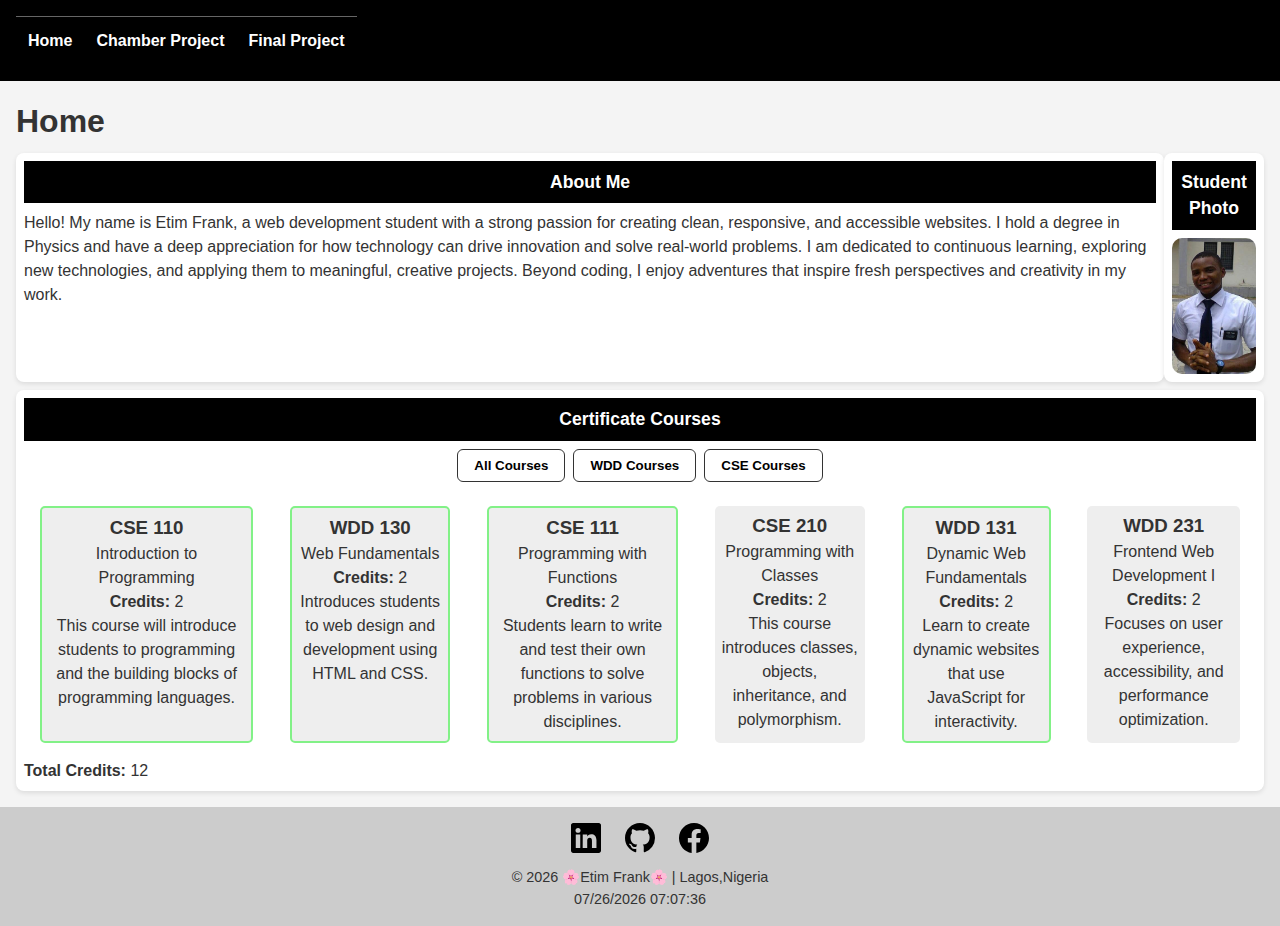
<file: index.html>
<!DOCTYPE html>
<html lang="en">
<head>
  <meta charset="UTF-8">
  <meta name="viewport" content="width=device-width, initial-scale=1.0">
  <meta name="description" content="This course focuses on building responsive, accessible, and visually appealing websites using HTML, CSS, and JavaScript. Students learn best practices in frontend design, usability, and performance.">
  <title>Etim Frank | WDD 231 - Home Page</title>
  <meta name="author" content="Etim Frank">


  <link rel="stylesheet" href="styles/small.css">
  <link rel="stylesheet" href="styles/large.css">

  <!-- Google Fonts preconnect -->
<link rel="preconnect" href="https://fonts.googleapis.com">
<link rel="preconnect" href="https://fonts.gstatic.com" crossorigin>
<!-- Google Fonts stylesheet -->
  <link href="https://fonts.googleapis.com/css2?family=Roboto:wght@400;700&display=swap" rel="stylesheet">


  <script src="scripts/navigation.js" defer></script>
  <script src="scripts/date.js" defer></script>
  <script src="scripts/course.js" defer></script>
</head>

<body>
  <header>

     <nav class="navbar">
 
    <!-- Hamburger button -->
    <button class="menu-toggle" id="menu-toggle" aria-label="Toggle Menu">&#9776;</button>
    
     <!-- Navigation links -->
    <ul  id="nav-links">
        <li><a href="index.html" class="show">Home</a></li>
        <li><a href="#">Chamber Project</a></li>
        <li><a href="#">Final Project</a></li>
      </ul>
    </nav>
  </header>

  <main>
    <h1>Home</h1>
    <div class="container">
      <section class="about">
      <h2>About Me</h2>
      <p>
        Hello! My name is Etim Frank, a web development student with a strong passion for creating clean, responsive, and accessible websites. I hold a degree in Physics and have a deep appreciation for how technology can drive innovation and solve real-world problems. I am dedicated to continuous learning, exploring new technologies, and applying them to meaningful, creative projects. Beyond coding, I enjoy adventures that inspire fresh perspectives and creativity in my work.
      </p>
    </section>
    <section class="photo">
      <h2>Student Photo</h2>
      <img src="images/profile.jpg" alt="Photo of Etim Frank">
    </section>
  </div>

    <section class="courses">
  <h2>Certificate Courses</h2>

  <div class="filter-buttons">
    <button id="All" class="active">All Courses</button>
    <button id="WDD">WDD Courses</button>
    <button id="CSE">CSE Courses</button>
  </div>

  <div id="course-list"></div>

  <p><strong>Total Credits:</strong> <span id="total-credits">0</span></p>
</section>
</main>


  <footer>
    <div class="social">
      <a href="https://www.linkedin.com/in/etim-frank-452193102" target="_blank" aria-label="LinkedIn">
        <img src="images/linkedin.svg" alt="LinkedIn icon">
      </a>
      <a href="github.com/frankool35" target="_blank" aria-label="GitHub">
        <img src="images/github.svg" alt="GitHub icon">
      </a>
      <a href="https://www.facebook.com/etim_frank" target="_blank" aria-label="facebook Logo">
        <img src="images/facebook.svg" alt="facebooklogo">
      </a>
    </div>

    <p>© <span id="currentyear"></span> 🌸Etim Frank🌸 | Lagos,Nigeria</p>
    <p id="lastModified"></p>
  </footer>
    
</body>
</html>
</file>
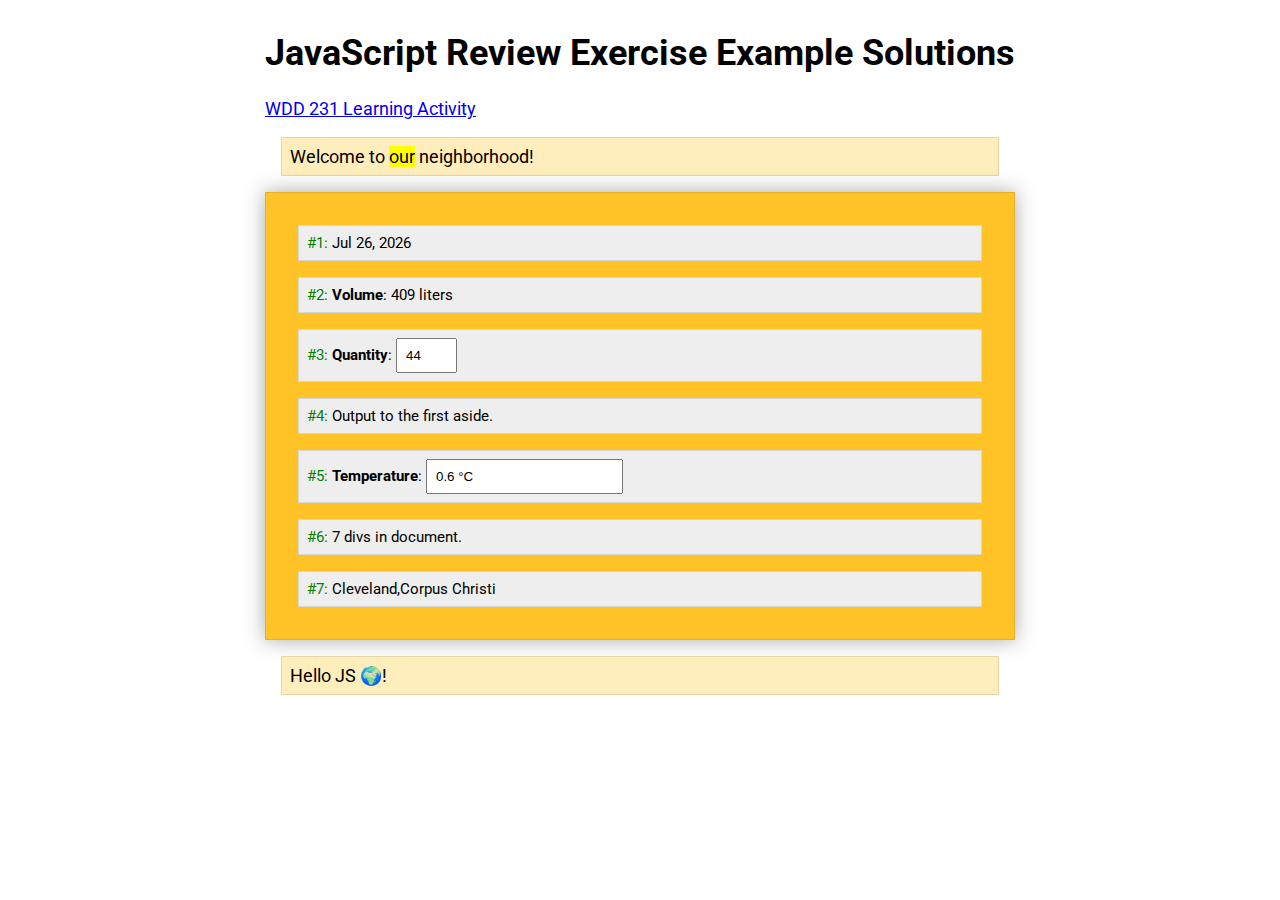
<file: assignment.html>
<!DOCTYPE html>
<html lang="en">
<head>
    <meta charset="UTF-8">
    <meta name="viewport" content="width=device-width, initial-scale=1.0">
    <title>Product Review Form</title>
      <meta name="description" content="Excercise on JavaScript">
  <meta name="author" content="Etim Frank">
  <link rel="stylesheet" href="styles/assignment.css">
<!-- Google Fonts preconnect -->
<link rel="preconnect" href="https://fonts.googleapis.com">
<link rel="preconnect" href="https://fonts.gstatic.com" crossorigin>
<!-- Google Fonts stylesheet -->
  <link href="https://fonts.googleapis.com/css2?family=Roboto:wght@400;700&display=swap" rel="stylesheet">
  <script src="scripts/assignment.js" defer></script>

</head>
<body>
    <header>


<h1>JavaScript Review Exercise Example Solutions</h1>
<p><a href="https://byui-cse.github.io/wdd231-ww-course/week01/prepare-applied-javascript.html">WDD 231 Learning Activity</a></p>
<aside></aside>
<main>
	<div id="today1" class="step-reset step"></div>
	<div id="today2" class="step"></div>
	<div class="step"><label><strong>Quantity</strong>: <input type="text" id="q" size="3" value="44"></label></div>
	<div class="step">Output to the first aside.</div>
	<div class="step"><label><strong>Temperature</strong>: <input type="text" id="temp" readonly></label></div>
	<div id="divs" class="step"></div>
	<div id="c-names" class="step"></div>
</main>
<aside>Hello JS 🌍!</aside>

</body>
</html>
</file>
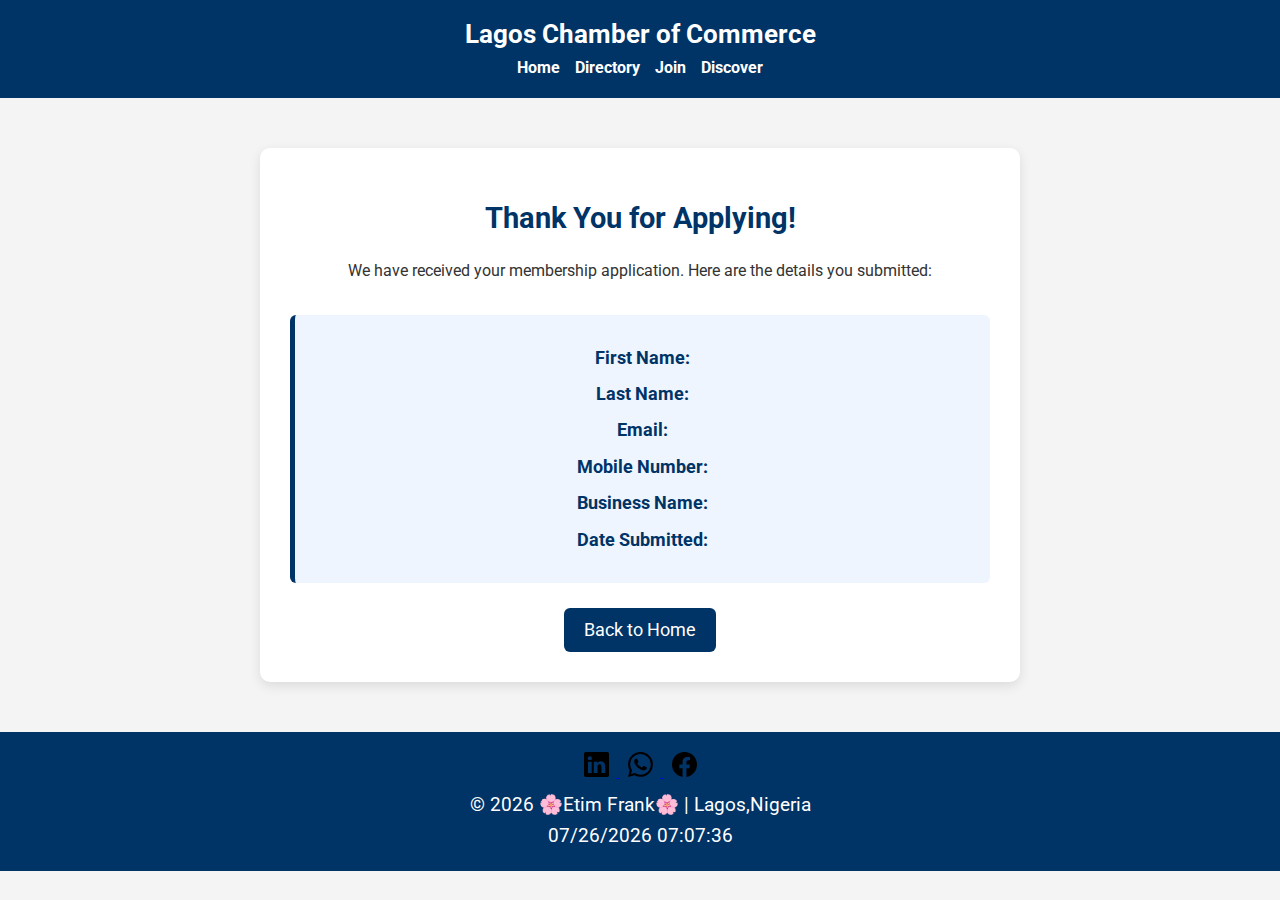
<file: chamber/thankyou.html>
<!DOCTYPE html>
<html lang="en">
<head>
      <meta charset="UTF-8">
  <meta name="viewport" content="width=device-width, initial-scale=1.0">
  <meta name="description" content="This is the Lagos Chamber of Commerce directory for exploring, naviagting and joining.">
  <meta name="author" content="Etim Frank">
  <title>Lagos Chamber of Commerce Directory</title>

  <!-- Favicon (located in images folder) -->
  <link rel="icon" type="image/png" sizes="32x32" href="images/favicon-32x32.png">
  <link rel="apple-touch-icon" sizes="180x180" href="images/apple-touch-icon.png">
  <link rel="manifest" href="images/site.webmanifest">

  <!-- CSS Files (inside css folder) -->
  <link rel="stylesheet" href="styles/normalize.css">
  <link rel="stylesheet" href="styles/home.css">
  <link rel="stylesheet" href="styles/join.css">
  <link rel="stylesheet" href="styles/thankyou.css">
  <link rel="stylesheet" href="styles/thankyou-large.css">
  <link rel="stylesheet" href="styles/directory-large.css">
  <script src="scripts/home.js" defer ></script>
  <script src="scripts/join.js" defer ></script>
  <script src="scripts/thankyou.js" defer ></script>


  <!-- Facebook Meta (social sharing) -->
  <meta property="og:title" content="Lagos Chamber Directory">
  <meta property="og:description" content="Explore businesses in our chamber community through social media and contact addresses.">
  <meta property="og:image" content="https://frankool35.github.io/wdd231/chamber/images/restaurant.jpeg">
  <meta property="og:url" content="https://frankool35.github.io/wdd231/chamber/directory.html">

  <!-- Google Fonts preconnect -->
<link rel="preconnect" href="https://fonts.googleapis.com">
<link rel="preconnect" href="https://fonts.gstatic.com" crossorigin>
<!-- Google Fonts stylesheet -->
  <link href="https://fonts.googleapis.com/css2?family=Roboto:wght@400;700&display=swap" rel="stylesheet">

</head>
<body>

    <header>
        <h1>Lagos Chamber of Commerce</h1>
        <nav>
            <ul>
                <li><a href="index.html">Home</a></li>
                <li><a href="directory.html">Directory</a></li>
                <li><a href="join.html">Join</a></li>
                <li><a href="discover.html">Discover</a></li>
            </ul>
        </nav>
    </header>

    <main class="thankyou-page">
        <h2>Thank You for Applying!</h2>
        <p>We have received your membership application. Here are the details you submitted:</p>

        <section class="submitted-info">
            <p><strong>First Name:</strong> <span id="firstName"></span></p>
            <p><strong>Last Name:</strong> <span id="lastName"></span></p>
            <p><strong>Email:</strong> <span id="email"></span></p>
            <p><strong>Mobile Number:</strong> <span id="phone"></span></p>
            <p><strong>Business Name:</strong> <span id="organization"></span></p>
            <p><strong>Date Submitted:</strong> <span id="timestamp"></span></p>
        </section>

        <a href="index.html" class="home-btn">Back to Home</a>
    </main>

    <footer>
         <div class="social">
      <a href="https://www.linkedin.com/in/etim-frank-452193102" target="_blank" aria-label="LinkedIn">
        <img src="images/linkedin.svg" alt="LinkedIn icon">
      </a>
      <a href="whatsapp.com/etim_frank" target="_blank" aria-label="whatsapp">
        <img src="images/whatsapp.svg" alt="whatsapp icon">
      </a>
      <a href="https://www.facebook.com/etim_frank" target="_blank" aria-label="facebook Logo">
        <img src="images/facebook.svg" alt="facebook icon">
      </a>
    </div>

    <p>© <span id="currentyear"></span> 🌸Etim Frank🌸 | Lagos,Nigeria</p>
    <p id="lastModified"></p>

    </footer>

    <script src="scripts/thankyou.js"></script>
</body>
</html>
</file>
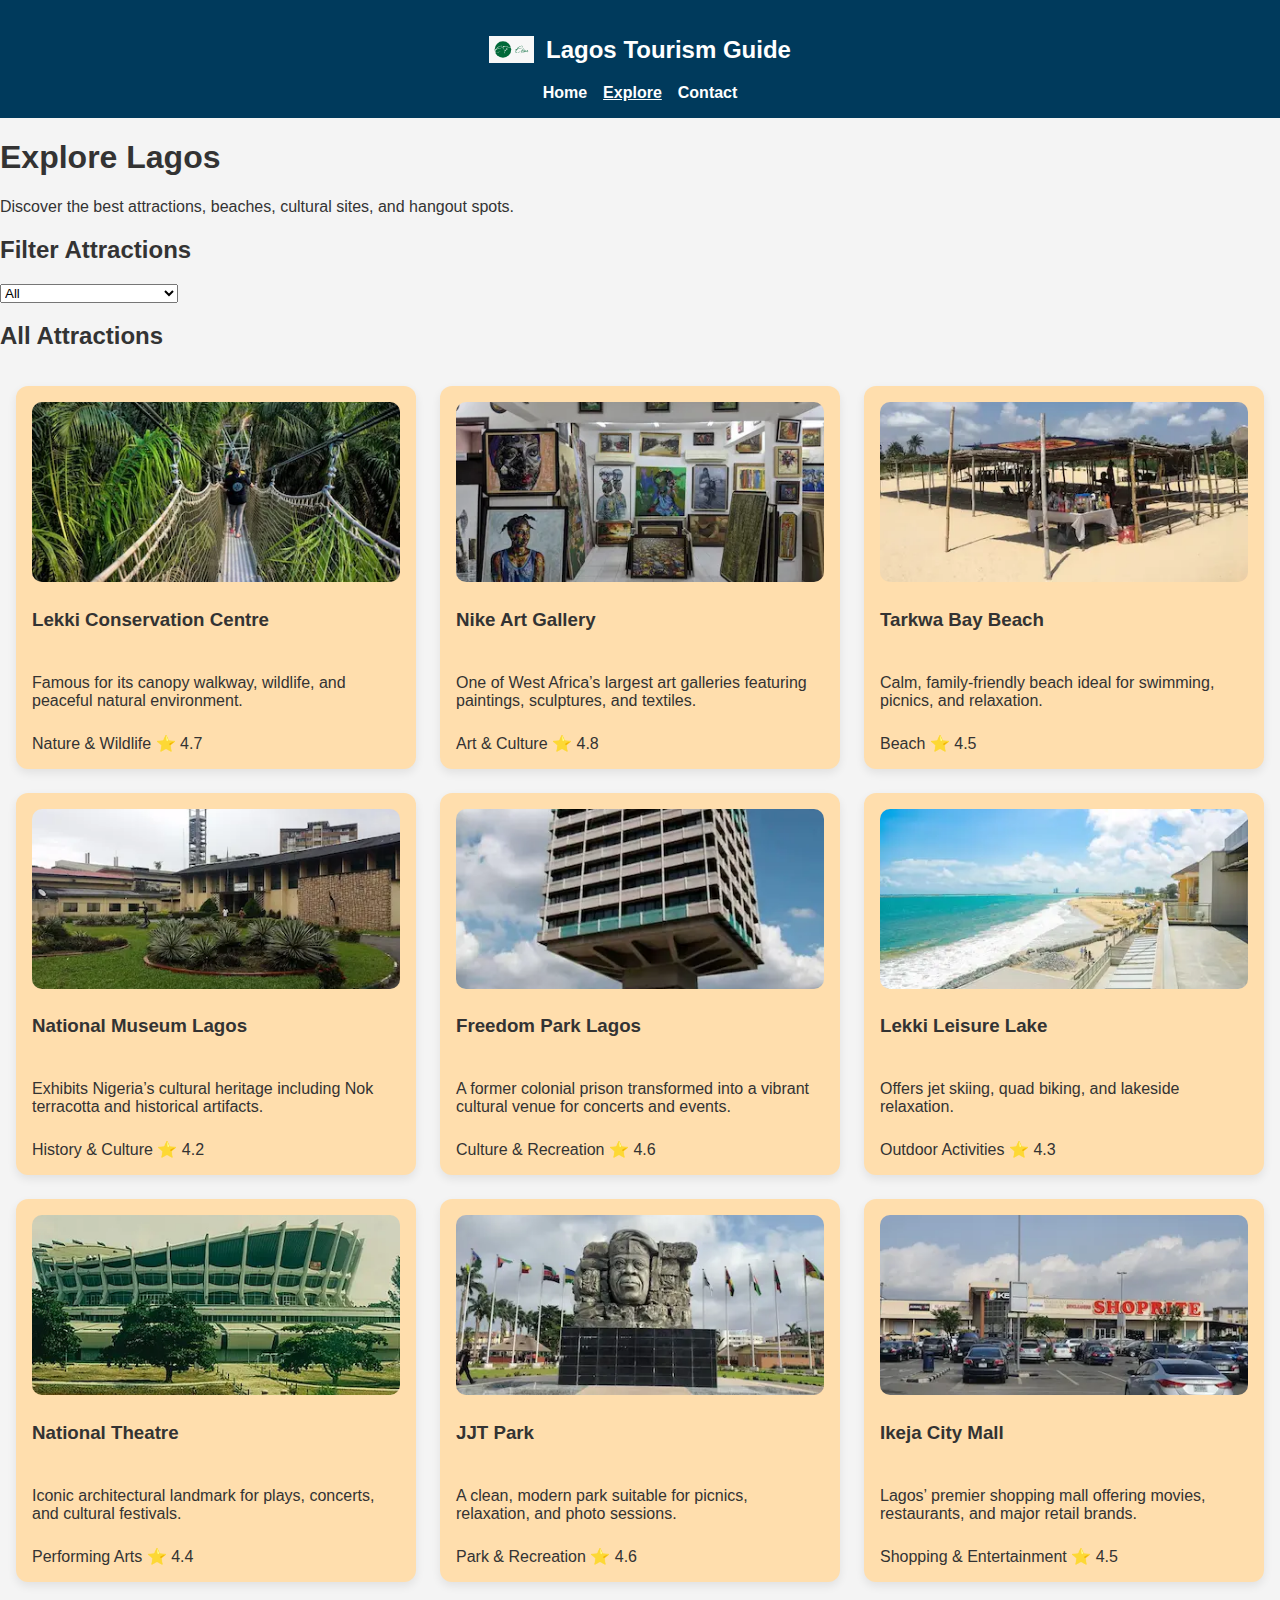
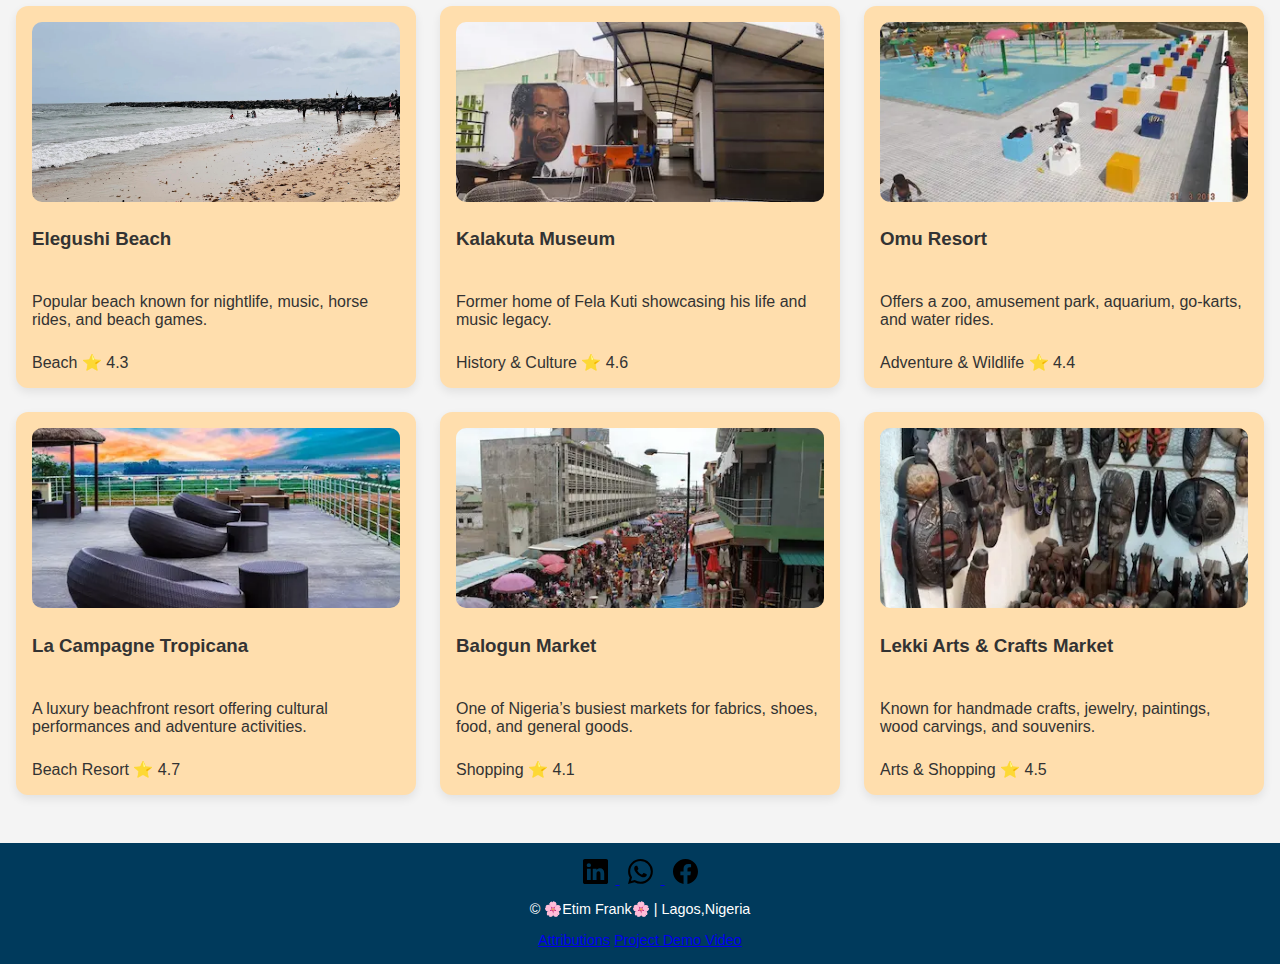
<file: finalproject/explore.html>
<!DOCTYPE html>
<html lang="en">
<head>
  <meta charset="UTF-8">
  <meta name="viewport" content="width=device-width, initial-scale=1.0">
  <meta name="description" content="Explore attraction, culture, beaches,food,and nightlife across Lagos, Nigeria.">
  <meta name="author" content="Etim Frank">
  <title>Lagos Tourism Guide | Explore</title>

  <!-- Favicon (located in images folder) -->
  <link rel="icon" href="images/favicon-32x32.svg" type="image/svg">
  <link rel="apple-touch-icon" sizes="180x180" href="images/favicon-16x16.png
">
  <link rel="manifest" href="images/site.webmanifest">

  
  <!-- CSS Files -->
  
  <link rel="stylesheet" href="styles/small.css">
  <link rel="stylesheet" href="styles/large.css">

    <script type="module" src="scripts/index.js"></script>
  <!-- explore.js must be a module if it imports other modules -->
  <script type="module" src="scripts/explore.js"></script>

  <!-- Open Graph meta -->
  <meta property="og:title" content="Explore Lagos | Lagos Tourism Guide">
  <meta property="og:description" content="Discover top attraction and exciting places to visit in Lagos.">
  <meta property="og:image" content="https://frankool35.github.io/wdd231/finalproject/images/national_theatre.webp">
  <meta property="og:url" content="https://frankool35.github.io/wdd231/finalproject/index.html" />

  <!-- Google Fonts -->
  <link rel="preconnect" href="https://fonts.googleapis.com">
  <link rel="preconnect" href="https://fonts.gstatic.com" crossorigin>
  <link href="https://fonts.googleapis.com/css2?family=Roboto:wght@400;700&display=swap" rel="stylesheet">
</head>

<body>
  <header>
    <div class="favicon">
      <img src="images/favicon.svg" alt="Lagos Tourism Guide">
      <h2>Lagos Tourism Guide</h2>
    </div>

    <nav>
      <ul id="navLinks" class="hidden">
        <li><a href="index.html">Home</a></li>
        <li><a href="explore.html" class="active">Explore</a></li>
        <li><a href="contact.html">Contact</a></li>
      </ul>
    </nav>
    <button id="menuBtn" aria-label="Open Menu">☰</button>
  </header>

  <main>
    <section class="page-header">
      <h1>Explore Lagos</h1>
      <p>Discover the best attractions, beaches, cultural sites, and hangout spots.</p>
    </section>

    <section class="filters">
      <h2>Filter Attractions</h2>
      <select id="categoryFilter">
        <option value="all">All</option>
        <option value="Beach">Beach</option>
        <option value="Nature & Wildlife">Nature & Wildlife</option>
        <option value="Art & Culture">Art & Culture</option>
        <option value="History & Culture">History & Culture</option>
        <option value="Culture & Recreation">Culture & Recreation</option>
        <option value="Outdoor Activities">Outdoor Activities</option>
        <option value="Performing Arts">Performing Arts</option>
        <option value="Shopping & Entertainment">Shopping & Entertainment</option>
      </select>
    </section>

    <section class="attractions-list">
      <h2>All Attractions</h2>
      <div id="attractionsContainer" class="grid"></div>

    </section>

    <!-- Modal Dialog -->
    <dialog id="detailsModal">
      <button id="closeModal" aria-label="Close">✕</button>
      <div id="modalContent"></div>
    </dialog>
  </main>

  <footer>
    <div class="social">
      <a href="https://www.linkedin.com/in/etim-frank-452193102" target="_blank" aria-label="LinkedIn">
        <img src="images/linkedin.svg" alt="LinkedIn icon" />
      </a>
      <a href="whatsapp.com/etim_frank" target="_blank" aria-label="whatsapp">
        <img src="images/whatsapp.svg" alt="whatsapp icon" />
      </a>
      <a href="https://www.facebook.com/etim_frank" target="_blank" aria-label="facebook Logo">
        <img src="images/facebook.svg" alt="facebook icon" />
      </a>
    </div>

    <p>© <span id="currentyear"></span> 🌸Etim Frank🌸 | Lagos,Nigeria</p>
    <p id="lastModified"></p>

    <a href="attributions.html">Attributions</a>
    <a href="https://www.loom.com/share/fdd322a10e2b4c9eb907dd55f25e9756" target="_blank">Project Demo Video</a>
  </footer>
</body>
</html>
</file>
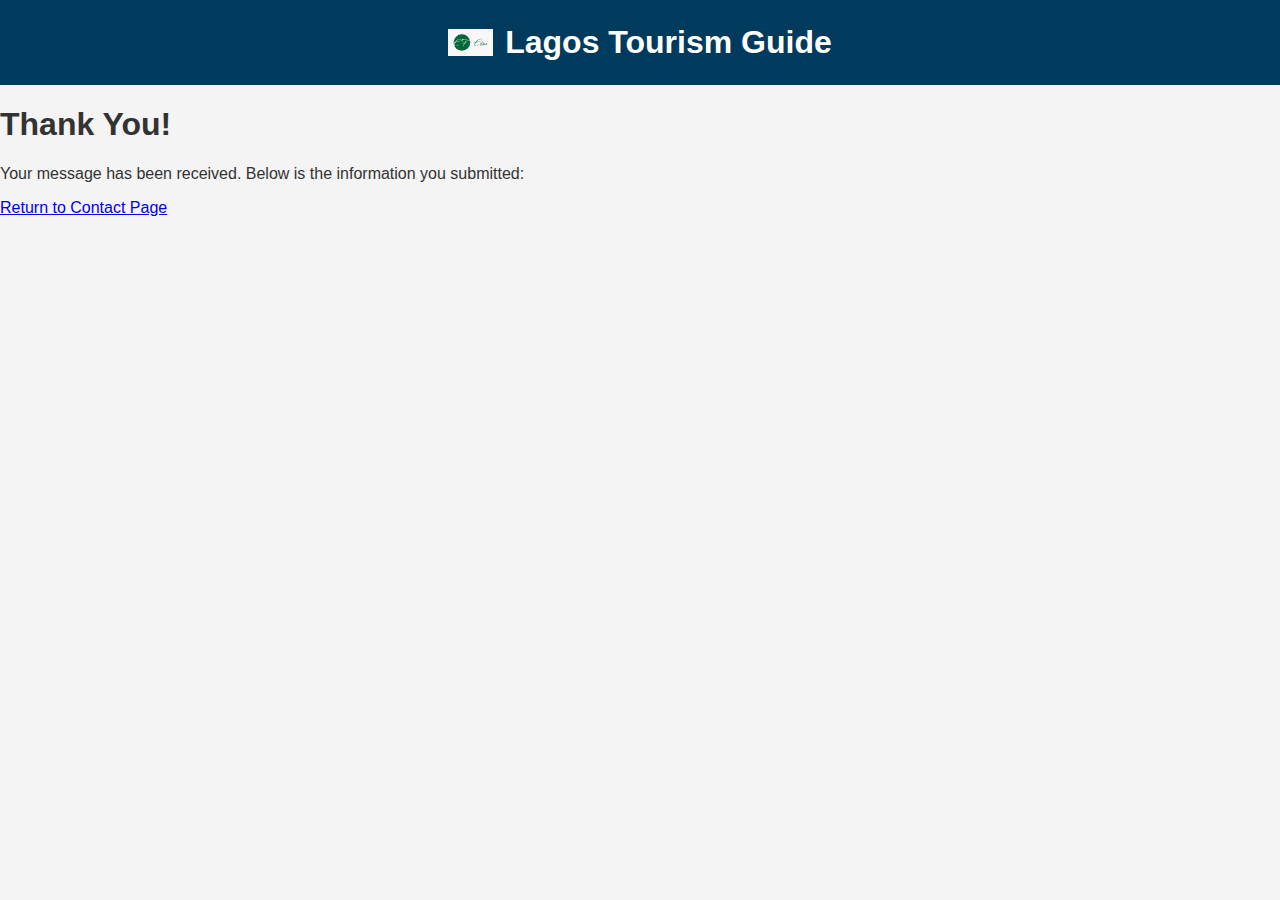
<file: finalproject/form-action.html>
<!DOCTYPE html>
<html lang="en">
<head>
  <meta charset="UTF-8">
  <meta name="viewport" content="width=device-width, initial-scale=1.0">
  <meta name="description" content="Discover top attractions, culture, and experiences in Lagos, Nigeria.">
  <meta name="author" content="Etim Frank">
  <title>Lagos Tourism Guide| Home</title>

  <!-- Favicon (located in images folder) -->
  <link rel="icon" href="images/favicon-32x32.svg" type="image/svg">
  <link rel="apple-touch-icon" sizes="180x180" href="images/favicon-16x16.png
">
  <link rel="manifest" href="images/site.webmanifest">

  <!-- CSS Files (inside css folder) -->
    <link rel="stylesheet" href="styles/small.css">
  <link rel="stylesheet" href="styles/large.css">
  <script type="module" src="scripts/index.js"></script>
   <script type="module" src="scripts/explore.js"></script>


 
  <!-- Facebook Meta (social sharing) -->
  <meta property="og:title" content="Lagos Tourism Guide">
  <meta property="og:description" content="Your guide to exploring the best of Lagos.">
  <meta property="og:image" content="https://frankool35.github.io/wdd231/finalproject/images/national_theatre.webp">
  <meta property="og:url" content="https://frankool35.github.io/wdd231/finalproject/index.html">

  <!-- Google Fonts preconnect -->
<link rel="preconnect" href="https://fonts.googleapis.com">
<link rel="preconnect" href="https://fonts.gstatic.com" crossorigin>
<!-- Google Fonts stylesheet -->
  <link href="https://fonts.googleapis.com/css2?family=Roboto:wght@400;700&display=swap" rel="stylesheet">

</head>


<body>
  <header>
    <div class="favicon">
      <img src="images/favicon.svg" alt="Lagos Tourism Guide">
      <h1>Lagos Tourism Guide</h1>
    </div>
  </header>

  <main class="confirmation-section">
    <h1>Thank You!</h1>
    <p>Your message has been received. Below is the information you submitted:</p>

    <div id="submitted-data">Loading...</div>

    <a href="contact.html" class="return-link">Return to Contact Page</a>
  </main>

  <script>
    const params = new URLSearchParams(window.location.search);
    const container = document.querySelector("#submitted-data");

    let html = "<ul>";
    params.forEach((value, key) => {
      html += `<li><strong>${key}:</strong> ${value}</li>`;
    });
    html += "</ul>";

    container.innerHTML = html;
  </script>
</body>
</html>
</file>
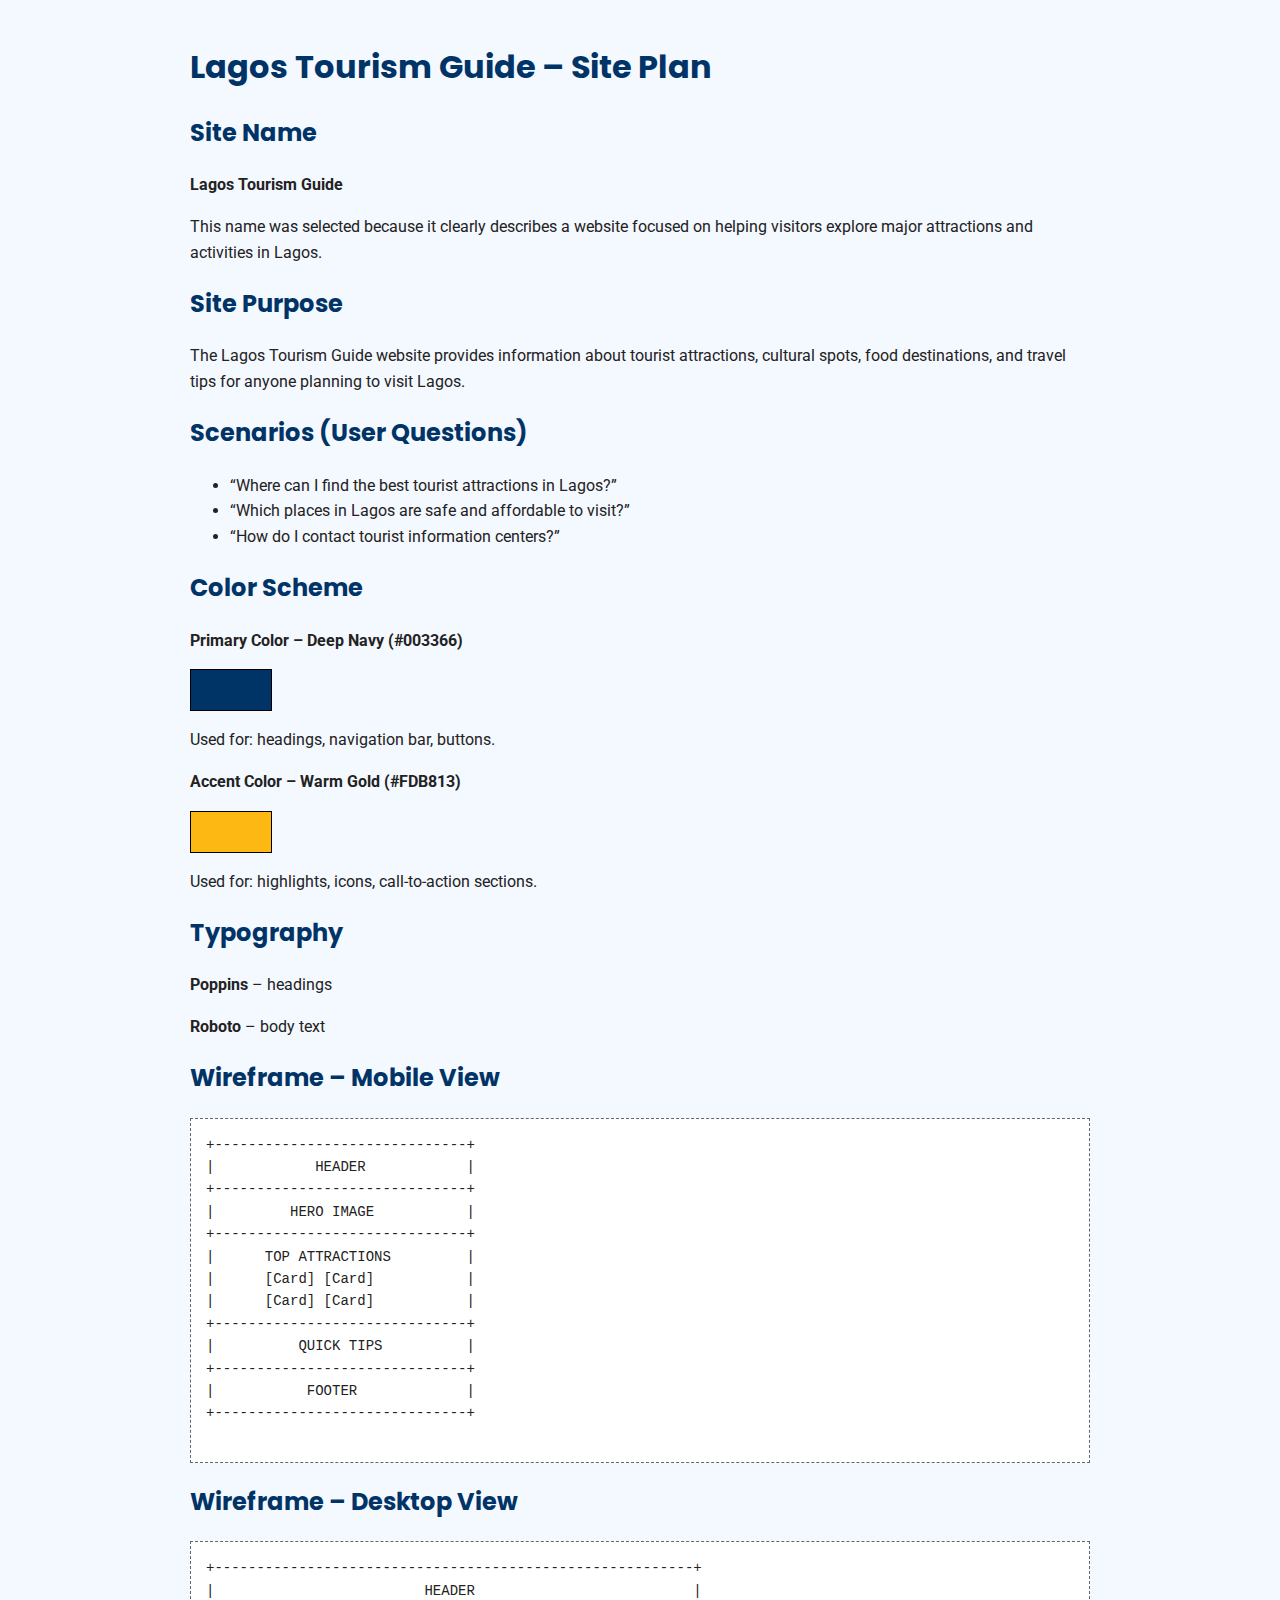
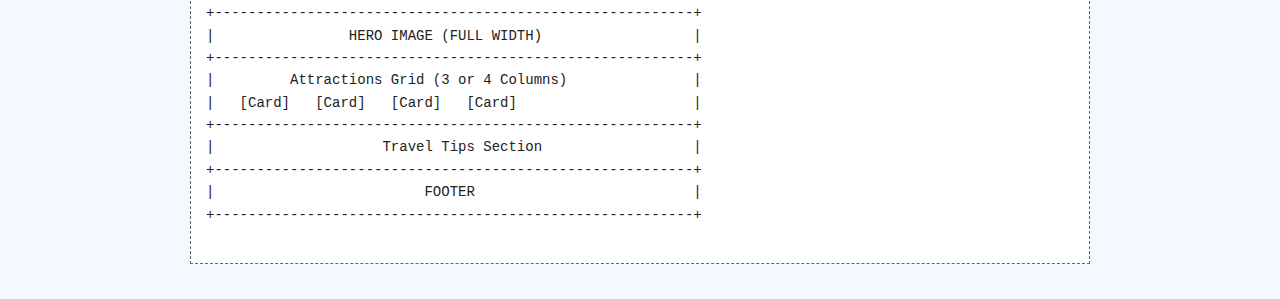
<file: finalproject/siteplan.html>
<!DOCTYPE html>
<html lang="en">
<head>
    <meta charset="UTF-8">
    <meta name="viewport" content="width=device-width, initial-scale=1.0">
    <title>Lagos Tourism Guide – Site Plan</title>

    <!-- Google Fonts -->
    <link rel="preconnect" href="https://fonts.googleapis.com">
    <link rel="preconnect" href="https://fonts.gstatic.com" crossorigin>
    <link href="https://fonts.googleapis.com/css2?family=Poppins:wght@300;600&family=Roboto&display=swap" rel="stylesheet">

    <!-- External CSS -->
    <link rel="stylesheet" href="siteplan.css">
</head>

<body>

    <h1>Lagos Tourism Guide – Site Plan</h1>

    <!-- Site Name -->
    <section>
        <h2>Site Name</h2>
        <p><strong>Lagos Tourism Guide</strong></p>
        <p>
            This name was selected because it clearly describes a website focused on helping visitors 
            explore major attractions and activities in Lagos.
        </p>
    </section>

    <!-- Purpose -->
    <section>
        <h2>Site Purpose</h2>
        <p>
            The Lagos Tourism Guide website provides information about tourist attractions, cultural spots, 
            food destinations, and travel tips for anyone planning to visit Lagos.
        </p>
    </section>

    <!-- Scenarios -->
    <section>
        <h2>Scenarios (User Questions)</h2>
        <ul>
            <li>“Where can I find the best tourist attractions in Lagos?”</li>
            <li>“Which places in Lagos are safe and affordable to visit?”</li>
            <li>“How do I contact tourist information centers?”</li>
        </ul>
    </section>

    <!-- Color Scheme -->
    <section>
        <h2>Color Scheme</h2>

        <p><strong>Primary Color – Deep Navy (#003366)</strong></p>
        <div class="color-box color1"></div>
        <p>Used for: headings, navigation bar, buttons.</p>

        <p><strong>Accent Color – Warm Gold (#FDB813)</strong></p>
        <div class="color-box color2"></div>
        <p>Used for: highlights, icons, call-to-action sections.</p>
    </section>

    <!-- Typography -->
    <section>
        <h2>Typography</h2>
        <p><strong>Poppins</strong> – headings</p>
        <p><strong>Roboto</strong> – body text</p>
    </section>

    <!-- Wireframes -->
    <section>
        <h2>Wireframe – Mobile View</h2>
        <pre class="wireframe">
+------------------------------+
|            HEADER            |
+------------------------------+
|         HERO IMAGE           |
+------------------------------+
|      TOP ATTRACTIONS         |
|      [Card] [Card]           |
|      [Card] [Card]           |
+------------------------------+
|          QUICK TIPS          |
+------------------------------+
|           FOOTER             |
+------------------------------+
        </pre>
    </section>

    <section>
        <h2>Wireframe – Desktop View</h2>
        <pre class="wireframe">
+---------------------------------------------------------+
|                         HEADER                          |
+---------------------------------------------------------+
|                HERO IMAGE (FULL WIDTH)                  |
+---------------------------------------------------------+
|         Attractions Grid (3 or 4 Columns)               |
|   [Card]   [Card]   [Card]   [Card]                     |
+---------------------------------------------------------+
|                    Travel Tips Section                  |
+---------------------------------------------------------+
|                         FOOTER                          |
+---------------------------------------------------------+
        </pre>
    </section>

</body>
</html>
</file>
<file: styles/small.css>
/* ==============================
   Small Screen (Mobile-First)
   ============================== */

:root {
  --primary-color: #222;
  --accent-color: #f4f4f4;
  --text-color: #333;
  --header-bg: #000;
  --button-bg: #fff;
  --button-border: #333;
}

/* Reset and Base Styles */
* {
  margin: 0;
  padding: 0;
  box-sizing: border-box;
}

body {
  font-family: "Segoe UI", Tahoma, Geneva, Verdana, sans-serif;
  color: var(--text-color);
  background-color: var(--accent-color);
  line-height: 1.5;
  max-width: 100%;
}

/* ===== Header ===== */
header {
  background-color: var(--header-bg);
  color: white;
  padding: 1rem;
  text-align: center;
  position: relative;
}

header h1 {
  font-size: 1.5rem;
}

/* Hamburger button */
#menu-toggle {
  display: none;  /* hidden on desktop */
  font-size: 24px;
  background: none;
  border: none;
  color: white;
  cursor: pointer;
}


nav ul {
  list-style: none;
   display:flex;
   justify-content: flex-start;  
}

nav ul li {
  border-top: 1px solid #666;
}

nav ul li a {
  display: block;
  color: white;
  text-decoration: none;
  padding: 0.75rem;
  font-weight: 600;
}

nav ul li a:hover,
nav ul li a.active {
  background-color: #666;
}

/* Show navigation when active */
nav.active {
  display: block;
}

/* ===== Main Layout ===== */
main {
  display:grid;
  flex-direction: column;
  gap: 0.5rem;
  padding: 1rem;
}

/* Section styles */
section {
  background: white;
  padding:0.5rem;
  border-radius: 8px;
  box-shadow: 0 2px 5px rgba(0,0,0,0.1);
}

section h2 {
  background-color: var(--header-bg);
  color: white;
  padding: 0.5rem;
  font-size: 1.1rem;
  margin-bottom: 0.5rem;
  text-align: center;
}

/* About Me */
.photo img {
  display: block;
  width: 100%;
  max-width: 250px;
  margin: 0 auto;
  border-radius: 10px;
}

/* Courses Section */
.filter-buttons {
  display: flex;
  justify-content: center;
  flex-wrap: wrap;
  gap: 0.5rem;
  margin-bottom: 0.5rem;
}

.filter-buttons button {
  background-color: var(--button-bg);
  border: 1px solid var(--button-border);
  padding: 0.5rem 1rem;
  border-radius: 6px;
  cursor: pointer;
  font-weight: bold;
}

.filter-buttons button:hover {
  background-color: #ddd;
}

#course-list {
  display: flex;
  flex-direction: row;
  gap: 0.3rem;
  text-align: center;
}

#course-list div {
  background-color: #eee;
  padding: 0.4rem;
  border-radius: 5px;
}

/* ===== Footer ===== */
footer {
  background-color: #ccc;
  text-align: center;
  padding: 1rem;
  font-size: 0.9rem;
}

footer .social {
  display: flex;
  justify-content: center;
  gap: 1.5rem;
  margin-bottom: 0.5rem;
}

footer .social img {
  width: 30px;
  height: 30px;
  filter: grayscale(100%);
  transition: filter 0.3s;
}

footer .social img:hover {
  filter: grayscale(0%);
}

.container {
  display: flex;
}

.left{
  width: 50%;
  float: left;
  height: 50vh;
  display: flex;
  justify-content: flex-start;
}

.right{
  width: 50%;
  float: right;
  height: 50vh;
  display: flex;
  justify-content: flex-end;
}

.course-card {
  background-color: #f2f2f2;
  border-radius: 10px;
  padding: 1rem;
  margin: 1rem;
  transition: transform 0.3s ease;
}

.course-card.completed {
  background-color: #c21c32; /* red for completed */
  border: 2px solid #82f187;
}

.course-card:hover {
  transform: scale(1.03);
}

/* ---------------- RESPONSIVE ---------------- */
@media (max-width: 768px) {
  /* hides on small screens */
  #nav-links {
    display: none;
    flex-direction: column;
    background-color: #2a4d69;
    position: absolute;
    top: 70px;
    right: 20px;
    width: 150px;
    padding: 10px;
    border-radius: 8px;
    z-index: 1000;
  }
/* show only when toggled by JS */
  #nav-links.show {
    display: block;
  }

  #menu-toggle {
    display: block;
  }
}

@media (max-width:840px) {
  body {
    background-color: lightblue;
  }
}
</file>
<file: styles/large.css>
/* Larger screens */
.navigation {
  display: flex !important;
  flex-direction: row;
  gap: 1rem;
  background: none;
}

.menu-toggle {
  display: none;
}

/* Courses Section */
.filter-buttons {
  display: flex;
  justify-content: center;
  flex-wrap: wrap;
  gap: 0.5rem;
  margin-bottom: 0.5rem;
}

.filter-buttons button {
  background-color: var(--button-bg);
  border: 1px solid var(--button-border);
  padding: 0.5rem 1rem;
  border-radius: 6px;
  cursor: pointer;
  font-weight: bold;
}

.filter-buttons button:hover {
  background-color: #ddd;
}

#course-list {
  display: flex;
  flex-direction: horizontal;
  gap: 0.3rem;
  text-align: center;
}

#course-list div {
  background-color: #eee;
  padding: 0.4rem;
  border-radius: 5px;
}
</file>
<file: styles/assignment.css>
* {
	box-sizing:border-box;
}
body {
	display: flex;
	flex-direction: column;
	align-items: center;
	justify-content: center;
	font-size: 18px;
	font-family: Roboto, Helvetica, sans-serif;
}

h2 {
	margin-bottom: .5rem;
}
main {
	border: 1px solid rgb(0 0 0 / .1);
	padding: 1rem;
	background-color: #ffc328;
	box-shadow: 0 0 20px #aaa;
}

div {
	margin: 1rem;
	border:1px solid rgb(0 0 0 / .1);
	padding: .5rem;
	background-color:#eee;
	font-size: smaller;
}

.step-reset {
  counter-reset: step;
}
.step {
  counter-increment: step;
}
.step::before {
  content: '#' counter(step) ':  ';
  color: green;
}

input {padding: .5rem;}

aside{
	margin: 1rem;
	border: 1px solid rgb(0 0 0 / .1);
	padding: .5rem;
	background-color: #ffeebb;
	color: #000;
}
</file>
<file: chamber/styles/home.css>
/* home.css | Chamber Home Page Styles */

/* ---------- General Styles ---------- */
html, body {
  overflow-x: hidden;
}

:root {
  --primary-color: #003a5c;
  --secondary-color: #ffcc00;
  --background-color: #f4f4f4;
  --text-color: #333;
}

body {
  font-family: "Segoe UI", Tahoma, Geneva, Verdana, sans-serif;
  background-color: var(--background-color);
  color: var(--text-color);
  margin: 0;
  padding: 0;
}

/* ---------- Header ---------- */
header {
  background-color: var(--primary-color);
  color: white;
  text-align: center;
  padding: 1rem;
  position: relative;
}

header .favicon {
  display: flex;
  align-items: center;
  justify-content: center;
  gap: 0.75rem;
}

header .favicon img {
  width: 45px;
  height: 45px;
}

header h1 {
  margin: 0.5rem 0;
}

nav ul {
  list-style: none;
  padding: 0;
  margin: 0;
  display: flex;
  justify-content: center;
  gap: 1rem;
}

nav a {
  color: white;
  text-decoration: none;
  font-weight: 600;
}

nav a:hover,
nav a.active {
  text-decoration: underline;
}

#menu {
  display: none;
  background: none;
  border: none;
  color: white;
  font-size: 2rem;
  position: absolute;
  right: 1rem;
  top: 1rem;
  cursor: pointer;
}

/* ---------- Hero Section ---------- */
.hero {
  background: url("../images/lagos_chamber.webp") center/cover no-repeat;
  color: white;
  text-align: center;
  padding: 8rem 1rem;
  position: relative;
}

.hero::after {
  content: "";
  position: absolute;
  inset: 0;
  background: rgba(0, 0, 0, 0.45);
}

.hero h2,
.hero p,
.hero .cta-btn {
  position: relative;
  z-index: 1;
}

.hero h2 {
  font-size: 2rem;
  margin-bottom: 0.5rem;
}

.hero p {
  font-size: 1.1rem;
  margin-bottom: 1.5rem;
}

.cta-btn {
  background-color: var(--secondary-color);
  color: var(--primary-color);
  font-weight: bold;
  padding: 0.75rem 1.5rem;
  border-radius: 6px;
  text-decoration: none;
  transition: background 0.3s;
}

.cta-btn:hover {
  background-color: #ffd633;
}

/* ---------- Events Section ---------- */
.events {
  background-color: white;
  text-align: center;
  padding: 2rem 1rem;
}

.events h2 {
  color: var(--primary-color);
}

.event-card {
  margin: 1rem auto;
  max-width: 600px;
  background-color: var(--background-color);
  border-left: 5px solid var(--secondary-color);
  padding: 1rem;
  border-radius: 8px;
  box-shadow: 0 2px 4px rgba(0,0,0,0.1);
}

/* ---------- Weather Section ---------- */
.weather {
  background-color: #e8f4f8;
  text-align: center;
  padding: 2rem 1rem;
}

.weather h2 {
  color: var(--primary-color);
}

#weather-info {
  margin-top: 1rem;
}

#weather-icon {
  width: 80px;
  height: 80px;
}

/* ---------- Spotlight Section ---------- */
.spotlight {
  background-color: white;
  text-align: center;
  padding: 2rem 1rem;
}

.spotlight h2 {
  color: var(--primary-color);
  margin-bottom: 1rem;
}

.spotlight-container {
  display: grid;
  grid-template-columns: repeat(auto-fit, minmax(260px, 1fr));
  gap: 1.5rem;
  padding: 1rem;
}

.spotlight-card {
  background-color: var(--background-color);
  border-radius: 8px;
  padding: 1rem;
  box-shadow: 0 2px 5px rgba(0, 0, 0, 0.1);
  transition: transform 0.3s;
}

.spotlight-card:hover {
  transform: translateY(-5px);
}

.spotlight-card img {
  max-width: 100%;
  height: 100px;
  object-fit: contain;
  margin-bottom: 0.5rem;
}

.spotlight-card h3 {
  color: var(--primary-color);
  margin-bottom: 0.3rem;
}

.spotlight-card a {
  color: var(--secondary-color);
  text-decoration: none;
  font-weight: bold;
}

.spotlight-card a:hover {
  text-decoration: underline;
}

/* ---------- Footer ---------- */
footer {
  background-color: var(--primary-color);
  color: white;
  text-align: center;
  padding: 1rem;
  margin-top: 2rem;
  font-size: 0.9rem;
}

footer .social {
  margin-bottom: 0.5rem;
}

footer .social a img {
  width: 25px;
  margin: 0 0.5rem;
}

/* ---------- Responsive ---------- */
@media (max-width: 700px) {
  nav ul {
    flex-direction: column;
    display: none;
  }

  nav.active ul {
    display: flex;
  }

  #menu {
    display: block;
  }

  .hero {
    padding: 3rem 1rem;
  }

  .spotlight-container {
    grid-template-columns: 1fr;
  }
}

/* ---------- Spotlight Section ---------- */
.spotlight-section {
  text-align: center;
  padding: 2rem 1rem;
  background-color: #f9f9f9;
}

.spotlight-container {
  display: grid;
  grid-template-columns: repeat(auto-fit, minmax(250px, 1fr));
  gap: 1rem;
  margin-top: 1rem;
}

.spotlight-card {
  background-color: white;
  border-radius: 10px;
  padding: 1rem;
  box-shadow: 0 2px 8px rgba(0,0,0,0.1);
  transition: transform 0.2s;
}

.spotlight-card:hover {
  transform: scale(1.03);
}

.spotlight-card img {
  width: 100%;
  height: 150px;
  object-fit: cover;
  border-radius: 8px;
}

.spotlight-card a {
  color: var(--secondary-color);
  font-weight: bold;
  text-decoration: none;
}

.spotlight-card a:hover {
  text-decoration: underline;
}

.spotlight-card .membership {
  font-size: 0.9rem;
  color: var(--primary-color);
  font-weight: 600;
}
</file>
<file: chamber/styles/join.css>
/* =========================================
   GLOBAL PAGE STYLES
========================================= */
body {
    font-family: "Roboto", sans-serif;
    margin: 0;
    padding: 0;
    background: #f7f7f7;
    color: #333;
}

header {
    background: #003366;
    color: #fff;
    padding: 20px;
}

header h1 {
    margin: 0;
}

nav ul {
    list-style: none;
    display: flex;
    gap: 15px;
    padding: 0;
    margin-top: 10px;
}

nav a {
    color: white;
    text-decoration: none;
    font-weight: bold;
}

nav a:hover {
    text-decoration: underline;
}

/* =========================================
   FORM CONTAINER
========================================= */
.join-container {
    max-width: 1100px;
    margin: 30px auto;
    padding: 20px;
    display: grid;
    gap: 30px;
}

form {
    background: #fff;
    padding: 25px;
    border-radius: 10px;
    box-shadow: 0 3px 10px rgba(0,0,0,0.1);
}

form h2 {
    color: #003366;
    margin-bottom: 15px;
}

label {
    display: block;
    margin-bottom: 15px;
    font-weight: 500;
}

input[type="text"],
input[type="email"],
input[type="tel"],
select,
textarea {
    display: block;
    width: 100%;
    padding: 12px;
    font-size: 1rem;
    margin-top: 6px;
    border: 1px solid #ccc;
    border-radius: 6px;
    background: #fafafa;
}

textarea {
    resize: vertical;
    min-height: 100px;
}

input[type="submit"] {
    background: #003366;
    color: white;
    padding: 12px 20px;
    border: none;
    border-radius: 6px;
    cursor: pointer;
    font-size: 1.1rem;
    margin-top: 10px;
    transition: background 0.3s ease;
}

input[type="submit"]:hover {
    background: #0055aa;
}

/* =========================================
   MEMBERSHIP CARDS WITH LOAD ANIMATION
========================================= */
.membership-cards {
    display: grid;
    gap: 20px;
}

.card {
    background: #ffffff;
    padding: 20px;
    border-radius: 10px;
    border-left: 5px solid #003366;
    box-shadow: 0 2px 8px rgba(0,0,0,0.1);
    animation: fadeIn 1.2s ease forwards;
    opacity: 0;
}

.card h3 {
    margin-top: 0;
    color: #003366;
}

.card a {
    color: #0055aa;
    font-weight: bold;
    text-decoration: none;
}

.card a:hover {
    text-decoration: underline;
}

/* Animation for cards on initial load */
@keyframes fadeIn {
    from { opacity: 0; transform: translateY(15px); }
    to { opacity: 1; transform: translateY(0); }
}

/* =========================================
   MODAL STYLING
========================================= */
dialog {
    border: none;
    border-radius: 10px;
    padding: 20px;
    width: 90%;
    max-width: 400px;
    background: white;
    box-shadow: 0 4px 12px rgba(0,0,0,0.25);
}

dialog::backdrop {
    background: rgba(0, 0, 0, 0.6);
}

dialog h3 {
    margin-top: 0;
    color: #003366;
}

dialog button {
    margin-top: 15px;
    background: #003366;
    color: white;
    padding: 10px 18px;
    border: none;
    border-radius: 6px;
    cursor: pointer;
}

dialog button:hover {
    background: #0055aa;
}

/* =========================================
   RESPONSIVE LAYOUT
========================================= */
@media (min-width: 900px) {
    .join-container {
        grid-template-columns: 1fr 1fr;
    }

    .membership-cards {
        grid-template-columns: 1fr;
    }

    .card {
        margin-bottom: 15px;
    }
}

@media (max-width: 899px) {
    .membership-cards {
        grid-template-columns: 1fr;
    }
}

/* =========================================
   FOOTER
========================================= */
footer {
    background: #003366;
    padding: 25px;
    text-align: center;
    color: white;
    margin-top: 40px;
}

footer p {
    margin: 5px 0;
}
</file>
<file: chamber/styles/thankyou.css>
/* ==== BASIC PAGE LAYOUT ==== */
body {
    font-family: "Roboto", sans-serif;
    margin: 0;
    padding: 0;
    background: #f4f4f4;
    color: #333;
}

header {
    background: #003366;
    color: #fff;
    padding: 20px;
}

header h1 {
    margin: 0;
    font-size: 1.6rem;
}

nav ul {
    list-style: none;
    padding: 0;
    margin-top: 10px;
    display: flex;
    gap: 15px;
}

nav a {
    color: white;
    text-decoration: none;
    font-weight: bold;
}

nav a:hover {
    text-decoration: underline;
}

/* ==== MAIN CONTENT ==== */
.thankyou-page {
    max-width: 700px;
    margin: 50px auto;
    background: white;
    padding: 30px;
    border-radius: 10px;
    box-shadow: 0 4px 12px rgba(0,0,0,0.1);
}

.thankyou-page h2 {
    color: #003366;
    font-size: 1.8rem;
    text-align: center;
}

.thankyou-page p {
    font-size: 1rem;
    line-height: 1.5;
}

.submitted-info {
    margin-top: 25px;
    padding: 20px;
    background: #eef5ff;
    border-left: 5px solid #003366;
    border-radius: 6px;
}

.submitted-info p {
    font-size: 1.1rem;
    margin: 10px 0;
}

.submitted-info strong {
    color: #003366;
}

/* ==== BUTTON ==== */
.home-btn {
    display: inline-block;
    margin-top: 25px;
    padding: 12px 20px;
    background: #003366;
    color: white;
    text-decoration: none;
    font-size: 1.1rem;
    border-radius: 6px;
    text-align: center;
    transition: background 0.3s ease;
}

.home-btn:hover {
    background: #0055aa;
}

/* ==== FOOTER ==== */
footer {
    text-align: center;
    padding: 20px;
    margin-top: 50px;
    background: #003366;
    color: white;
}

footer p {
    margin: 0;
}

/* ==== RESPONSIVE ==== */
@media (max-width: 600px) {
    .thankyou-page {
        margin: 20px;
        padding: 20px;
    }

    .submitted-info p {
        font-size: 1rem;
    }
}
</file>
<file: chamber/styles/thankyou-large.css>
/* ========== THANK YOU PAGE – LARGE SCREENS ========== */

main {
  max-width: 700px;
  margin: 3rem auto;
  padding: 2.5rem;
  background: #ffffff;
  border-radius: 12px;
  text-align: center;
  box-shadow: 0 8px 20px rgba(0,0,0,0.1);
}

h1 {
  font-size: 2.4rem;
  margin-bottom: 1rem;
}

p {
  font-size: 1.2rem;
  margin: 1rem 0 2rem;
  line-height: 1.6;
}

.thank-icon {
  font-size: 4rem;
  margin: 1rem 0;
}

button {
  padding: 1rem 2rem;
  font-size: 1.2rem;
  background: #0066cc;
  color: #fff;
  border: none;
  border-radius: 8px;
  cursor: pointer;
}

button:hover {
  background: #004c99;
}

/* OPTIONAL RESPONSIVE */
@media (max-width: 600px) {
  main {
    padding: 1.5rem;
  }

  h1 {
    font-size: 2rem;
  }

  p {
    font-size: 1.1rem;
  }
}
</file>
<file: chamber/styles/directory-large.css>
/* ---------- Responsive ---------- */
@media (max-width: 768px) {
  #menu {
    display: block; /* Show menu button on small screens */
  }

  nav ul {
    display: none; /* Hide the full menu by default */
    flex-direction: column;
    background-color: var(--primary-color);
    position: absolute;
    top: 60px;
    right: 0;
    width: 200px;
    padding: 1rem;
    border-radius: 0 0 8px 8px;
  }

  nav ul.show {
    display: flex; /* Show menu when toggled */
  }
}

/* Hide the menu toggle button on large screens */
@media (min-width: 769px) {
  #menu {
    display: none;
  }

  nav ul {
    display: flex; /* Always show full nav on desktop */
    position: static;
    flex-direction: row;
  }
}
</file>
<file: finalproject/styles/small.css>
/* main.css - Global styles for Lagos Tourism Guide */

/* home.css | Chamber Home Page Styles */

/* ---------- General Styles ---------- */
html, body {
  overflow-x: hidden;
}

:root {
  --primary-color: #003a5c;
  --secondary-color: #ffcc00;
  --background-color: #f4f4f4;
  --text-color: #333;
}

body {
  font-family: "Segoe UI", Tahoma, Geneva, Verdana, sans-serif;
  background-color: var(--background-color);
  color: var(--text-color);
  margin: 0;
  padding: 0;
}

/* ---------- Header ---------- */
header {
  background-color: var(--primary-color);
  color: white;
  text-align: center;
  padding: 1rem;
  position: relative;
}

header .favicon {
  display: flex;
  align-items: center;
  justify-content: center;
  gap: 0.75rem;
}

header .favicon img {
  width: 45px;
  height: 45px;
}

header h1 {
  margin: 0.5rem 0;
}

nav ul {
  list-style: none;
  padding: 0;
  margin: 0;
  display: flex;
  justify-content: center;
  gap: 1rem;
}

nav a {
  color: white;
  text-decoration: none;
  font-weight: 600;
}

nav a:hover,
nav a.active {
  text-decoration: underline;
}

#menuBtn {
  display: none;
  background: none;
  border: none;
  color: white;
  font-size: 2rem;
  position: absolute;
  right: 1rem;
  top: 1rem;
  cursor: pointer;
}

/* ---------- Hero Section ---------- */
.hero {
  background: url("../images/eko_hotel_and\ _suites.webp") center/cover no-repeat;
  color: white;
  text-align: center;
  padding: 8rem 1rem;
  position: relative;
}

.hero::after {
  content: "";
  position: absolute;
  inset: 0;
  background: rgba(0, 0, 0, 0.45);
}

.hero h1,
.hero p,
.hero .cta-btn {
  position: relative;
  z-index: 1;
}

.hero h2 {
  font-size: 2rem;
  margin-bottom: 0.5rem;
}

.hero p {
  font-size: 1.1rem;
  margin-bottom: 1.5rem;
}

.cta-btn {
  background-color: var(--secondary-color);
  color: var(--primary-color);
  font-weight: bold;
  padding: 0.75rem 1.5rem;
  border-radius: 6px;
  text-decoration: none;
  transition: background 0.3s;
}

.cta-btn:hover {
  background-color: #ffd633;
}

/* ---------- Events Section ---------- */
.events {
  background-color: white;
  text-align: center;
  padding: 2rem 1rem;
}

.events h2 {
  color: var(--primary-color);
}

.event-card {
  margin: 1rem auto;
  max-width: 600px;
  background-color: var(--background-color);
  border-left: 5px solid var(--secondary-color);
  padding: 1rem;
  border-radius: 8px;
  box-shadow: 0 2px 4px rgba(0,0,0,0.1);
}


/* ---------- Footer ---------- */
footer {
  background-color: var(--primary-color);
  color: white;
  text-align: center;
  padding: 1rem;
  margin-top: 2rem;
  font-size: 0.9rem;
}

footer .social {
  margin-bottom: 0.5rem;
}

footer .social a img {
  width: 25px;
  margin: 0 0.5rem;
}

/* ---------- Responsive ---------- */
@media (max-width: 700px) {
  nav ul {
    flex-direction: column;
    display: none;
  }

  nav.active ul {
    display: flex;
  }

  #menuBtn {
    display: block;
  }

  .hero {
    padding: 3rem 1rem;
  }

  
.cta-btn {
  background-color: var(--secondary-color);
  color: var(--primary-color);
  font-weight: bold;
  padding: 0.75rem 1.5rem;
  border-radius: 6px;
  text-decoration: none;
  transition: background 0.3s;
}

.cta-btn:hover {
  background-color: #ffd633;
}

.show {
  display: block;
}

/* ===== attractions grid (mobile-first) ===== */
.attractions-list .grid,
#attractionsContainer.grid {
  display: grid;
  grid-template-columns: 1fr;   /* one column on small screens */
  gap: 1.25rem;
  padding: 1rem;
  align-items: start;
}

/* Card */
.card {
  background: #ffffff;
  padding: 0.9rem;
  border-radius: 12px;
  box-shadow: 0 6px 18px rgba(0,0,0,0.06);
  overflow: hidden;
  display: flex;
  flex-direction: column;
  gap: 0.5rem;
}

/* Image inside card */
.card img {
  width: 100%;
  height: 160px;
  object-fit: cover;
  border-radius: 8px;
  display: block;
}

/* Card content */
.attraction-card h3 {
  margin: 0.25rem 0 0;
  font-size: 1.05rem;
}

.attraction-card p {
  margin: 0;
  font-size: 0.95rem;
  color: #333;
}

/* small visual tweak for clickability */
.attraction-card:hover {
  transform: translateY(-4px);
  transition: transform 180ms ease;
}


}

/* ===== Attractions Grid — Mobile First ===== */
.attractions-list .grid,
#attractionsContainer.grid {
  display: grid;
  grid-template-columns: 1fr;    /* Mobile: 1 column */
  gap: 1.5rem;
  padding: 1rem;
}

/* Card styling */
.card {
  background: navajowhite;
  border-radius: 12px;
  padding: 1rem;
  box-shadow: 0 4px 10px rgba(0,0,0,0.08);
  display: flex;
  flex-direction: column;
  gap: 0.5rem;
}

.card img {
  width: 100%;
  height: 180px;
  object-fit: cover;
  border-radius: 10px;
}

/* HOME PAGE – Top Attractions Preview Grid (Mobile) */
.highlights .grid {
  display: grid;
  grid-template-columns: 1fr; /* 1 column mobile */
  gap: 1rem;
  padding: 1rem;
}

.highlights .attraction-card {
  background: navajowhite;
  border-radius: 10px;
  overflow: hidden;
  box-shadow: 0 2px 6px rgba(0,0,0,0.1);
}

.highlights .attraction-card img {
  width: 100%;
  height: 180px;
  object-fit: cover;
}

/* CONTACT PAGE BASE STYLES */
.contact-info {
  display: grid;
  gap: 1.5rem;
  padding: 1.5rem;
}

.company-details {
  background: #f8f8f8;
  padding: 1rem;
  border-radius: 10px;
}

.map iframe {
  width: 70%;
  border-radius: 10px;
  height: 250px;
}

/* TEAM GRID (mobile = single column) */
.team-grid {
  display: grid;
  grid-template-columns: 1fr;
  gap: 1.5rem;
  padding: 1rem;
}

.team-card {
  background: navajowhite;
  padding: 1rem;
  border-radius: 12px;
  text-align: center;
  box-shadow: 0 2px 6px rgba(0,0,0,0.1);
}

.team-card img {
  width: 100%;
  max-width: 220px;
  height: auto;
  border-radius: 12px;
  object-fit: cover;
  margin-bottom: 0.5rem;
}

/* CONTACT FORM */
.contact-form {
  padding: 1rem;
}

.contact-form form {
  display: grid;
  gap: 1rem;
}

.submit-btn {
  background: #0077cc;
  color: white;
  padding: 0.8rem;
  border: none;
  border-radius: 8px;
  cursor: pointer;
}

.submit-btn:hover {
  background: #005fa3;
}
</file>
<file: finalproject/styles/large.css>
/* ---------- Responsive ---------- */
@media (max-width: 768px) {
  #menuBtn {
    display: block; /* Show menu button on small screens */
  }

  nav ul {
    display: none; /* Hide the full menu by default */
    flex-direction: column;
    background-color: var(--primary-color);
    position: absolute;
    top: 60px;
    right: 0;
    width: 200px;
    padding: 1rem;
    border-radius: 0 0 8px 8px;
  }

  nav ul.show {
    display: flex; /* Show menu when toggled */
  }
}

/* Hide the menu toggle button on large screens */
@media (min-width: 769px) {
  #menuBtn {
    display: none;
  }

  nav ul {
    display: flex; /* Always show full nav on desktop */
    position: static;
    flex-direction: row;
  }

  /* Tablet */
@media (min-width: 600px) {
  .attractions-list .grid {
    grid-template-columns: repeat(2, 1fr);
  }
}

/* Desktop */
@media (min-width: 900px) {
  .attractions-list .grid {
    grid-template-columns: repeat(3, 1fr);
  }
}

}

/* Medium screens: 2-column grid */
@media (min-width: 600px) {
  #attractionsContainer.grid {
    grid-template-columns: repeat(2, 1fr);
  }
}

/* Desktop: 3-column grid */
@media (min-width: 900px) {
  #attractionsContainer.grid {
    grid-template-columns: repeat(3, 1fr);
  }
}

/* HOME PAGE – Grid on Desktop */
@media (min-width: 769px) {
  .highlights .grid {
    grid-template-columns: repeat(3, 1fr); /* 3 cards in a row */
    max-width: 1200px;
    margin: 0 auto;
  }
}

/* CONTACT PAGE LAYOUT - WIDER SCREENS */

.contact-info {
  grid-template-columns: 1fr 1fr;
  align-items: start;
}

/* TEAM GRID = 3 COLUMNS ON DESKTOP */
.team-grid {
  grid-template-columns: repeat(3, 1fr);
  gap: 2rem;
  padding: 2rem 1rem;
  
}

.team-card img {
  max-width: 100%;
  height: 200px;
  object-fit: cover;
  
}
</file>
<file: finalproject/siteplan.css>
body {
    font-family: "Roboto", sans-serif;
    background: #f4f8ff;
    margin: 0 auto;
    padding: 20px;
    max-width: 900px;
    line-height: 1.6;
    color: #222;
}

h1, h2 {
    font-family: "Poppins", sans-serif;
    color: #003366;
}

.color-box {
    width: 80px;
    height: 40px;
    border: 1px solid #000;
    margin: 5px 0;
}

.color1 { background: #003366; }
.color2 { background: #FDB813; }

.wireframe {
    background: #fff;
    padding: 15px;
    border: 1px dashed #666;
    margin: 15px 0;
    white-space: pre;
    font-family: monospace;
    font-size: 14px;
}
</file>
